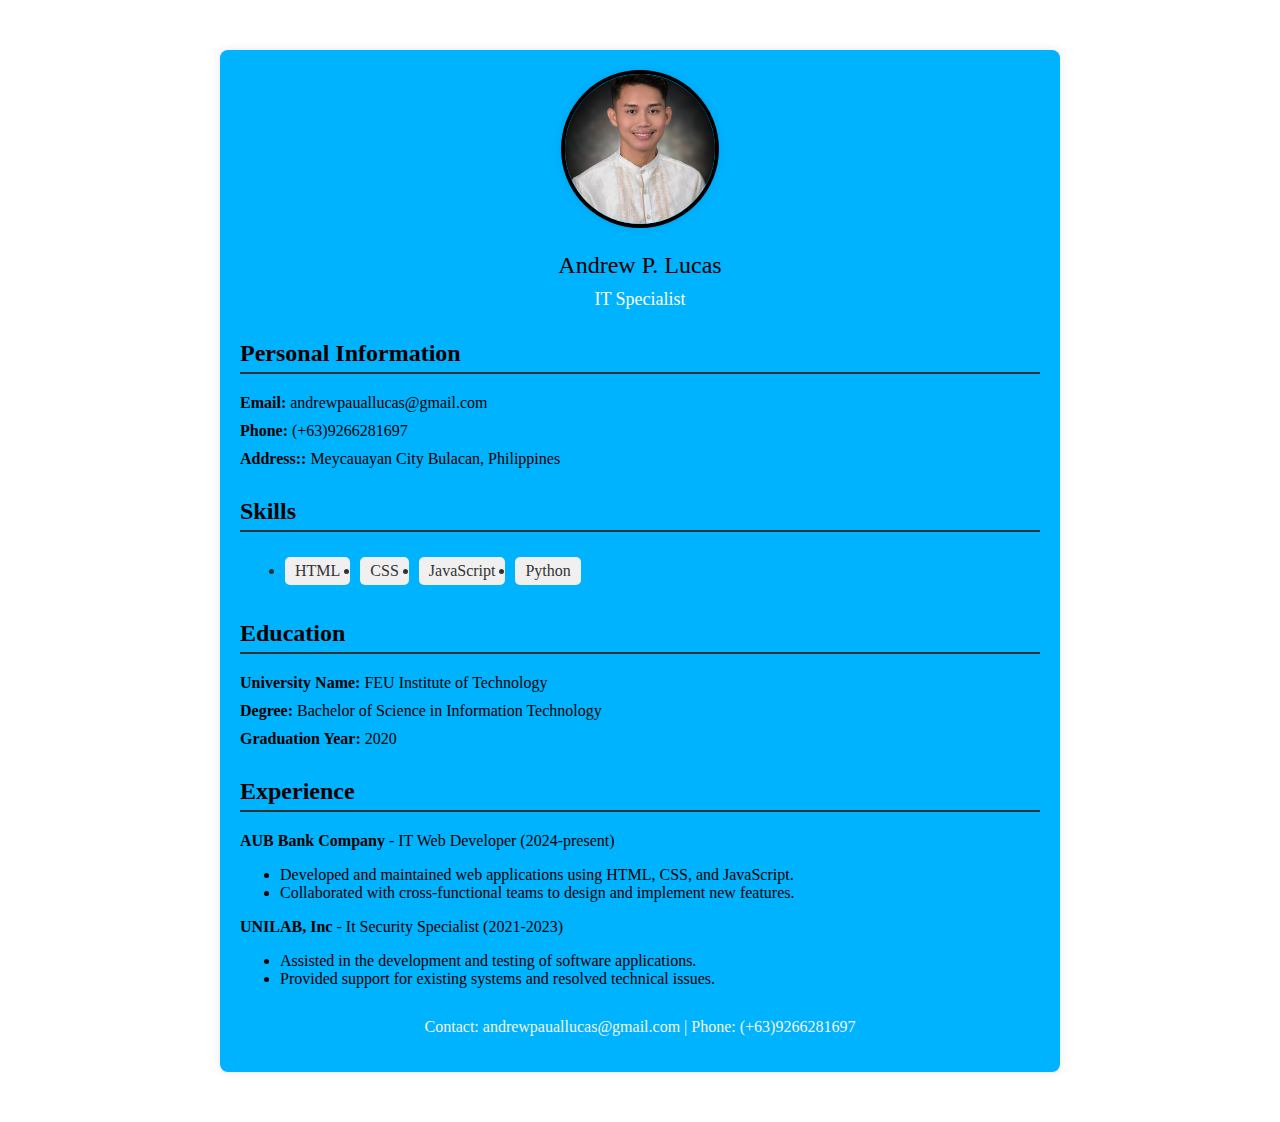
<file: Resume/index.html>
<!DOCTYPE html>
<html lang="en">
<head>
<meta charset="UTF-8">
<meta name="viewport" content="width=device-width, initial-scale=1.0">
<title>Resume Template</title>
<link rel="stylesheet" href="style.css">
</head>
<body>

<div class="container">
  <div class="header">
    <div class="profile-picture">
      <img src="andrew.jpg" alt="Profile Picture">
    </div>
    <div class="name">Andrew P. Lucas</div>
    <div class="job-title">IT Specialist</div>
  </div>

  <div class="section">
    <h2>Personal Information</h2>
    <p><strong>Email:</strong> andrewpauallucas@gmail.com</p>
    <p><strong>Phone:</strong> (+63)9266281697</p>
    <p><strong>Address:</Address>:</strong> Meycauayan City Bulacan, Philippines</p>
  </div>

  <div class="section">
    <h2>Skills</h2>
    <ul class="skills">
      <li> HTML </li>
      <li> CSS </li>
      <li> JavaScript </li>
      <li> Python </li>
    </ul>
  </div>

  <div class="section">
    <h2>Education</h2>
    <p><strong>University Name:</strong> FEU Institute of Technology</p>
    <p><strong>Degree:</strong> Bachelor of Science in Information Technology</p>
    <p><strong>Graduation Year:</strong> 2020</p>
  </div>

  <div class="section">
    <h2>Experience</h2>
    <p><strong>AUB Bank Company</strong> - IT Web Developer (2024-present)</p>
    <ul>
      <li>Developed and maintained web applications using HTML, CSS, and JavaScript.</li>
      <li>Collaborated with cross-functional teams to design and implement new features.</li>
    </ul>
    <p><strong>UNILAB, Inc</strong> - It Security Specialist (2021-2023)</p>
    <ul>
      <li>Assisted in the development and testing of software applications.</li>
      <li>Provided support for existing systems and resolved technical issues.</li>
    </ul>
  </div>

  <div class="footer">
    <p>Contact: andrewpauallucas@gmail.com | Phone: (+63)9266281697</p>
  </div>
</div>

</body>
</html>
</file>
<file: Resume/style.css>
<style>
body {
  font-family: 'Times New Roman', Times, serif, sans-serif;
  line-height: 1.6;
  margin: 0;
  padding: 0;
  background-color: rgb(75, 75, 75);
}

.container {
  max-width: 800px;
  margin: 50px auto;
  background-color: #00b3ff;
  padding: 20px;
  border-radius: 8px;
  box-shadow: 0 0 10px rgba(0, 0, 0, 0.1);
}

.header {
  text-align: center;
}

.profile-picture {
  margin-bottom: 20px;
}

.profile-picture img {
  width: 150px;
  height: 150px;
  border-radius: 50%;
  object-fit: cover;
  border: 4px solid #000000;
  box-shadow: 0 0 10px rgba(0, 0, 0, 0.1);
}

.name {
  font-size: 24px;
  margin-bottom: 10px;
}

.job-title {
  font-size: 18px;
  color: #ffffff;
}

.section {
  margin-top: 30px;
}

.section h2 {
  border-bottom: 2px solid #333;
  padding-bottom: 5px;
}

.section p {
  margin: 10px 0;
}

.skills {
  display: flex;
  flex-wrap: wrap;
}

.skills li {
  background-color: #f0f0f0;
  color: #333;
  padding: 5px 10px;
  margin: 5px;
  border-radius: 5px;
}

.footer {
  text-align: center;
  margin-top: 30px;
  color: #f3f3f3;
}
</style>
</file>
<file: pages/Resume/assets/css/style.css>
<style>
body {
  font-family: 'Times New Roman', Times, serif, sans-serif;
  line-height: 1.6;
  margin: 0;
  padding: 0;
  background-color: rgb(75, 75, 75);
}

.container {
  max-width: 800px;
  margin: 50px auto;
  background-color: #00b3ff;
  padding: 20px;
  border-radius: 8px;
  box-shadow: 0 0 10px rgba(0, 0, 0, 0.1);
}

.header {
  text-align: center;
}

.profile-picture {
  margin-bottom: 20px;
}

.profile-picture img {
  width: 150px;
  height: 150px;
  border-radius: 50%;
  object-fit: cover;
  border: 4px solid #000000;
  box-shadow: 0 0 10px rgba(0, 0, 0, 0.1);
}

.name {
  font-size: 24px;
  margin-bottom: 10px;
}

.job-title {
  font-size: 18px;
  color: #ffffff;
}

.section {
  margin-top: 30px;
}

.section h2 {
  border-bottom: 2px solid #333;
  padding-bottom: 5px;
}

.section p {
  margin: 10px 0;
}

.skills {
  display: flex;
  flex-wrap: wrap;
}

.skills li {
  background-color: #f0f0f0;
  color: #333;
  padding: 5px 10px;
  margin: 5px;
  border-radius: 5px;
}

.footer {
  text-align: center;
  margin-top: 30px;
  color: #f3f3f3;
}
</style>
</file>
